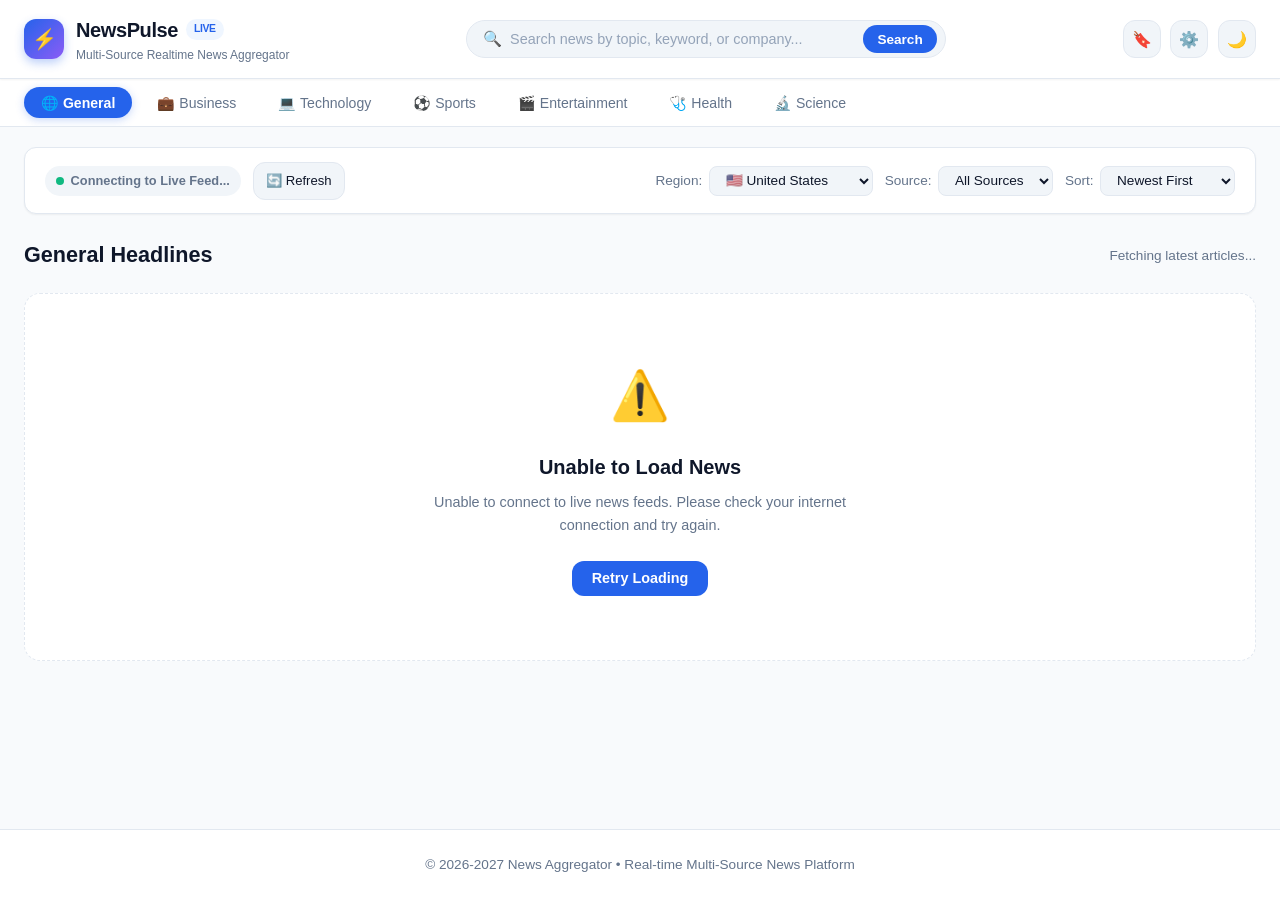
<file: index.html>
<!DOCTYPE html>
<html lang="en" data-theme="light">
<head>
  <meta charset="UTF-8">
  <meta name="viewport" content="width=device-width, initial-scale=1.0">
  <title>News Aggregator - Live News Platform</title>
  <meta name="description" content="A dynamic news aggregator web application fetching, preprocessing, and organizing news from multiple sources.">
  <link rel="stylesheet" href="./static/css/style.css">
  <!-- Favicon icon using SVG data URI -->
  <link rel="icon" href="data:image/svg+xml,<svg xmlns='http://www.w3.org/2000/svg' viewBox='0 0 100 100'><text y='.9em' font-size='90'>📰</text></svg>">
</head>
<body>

  <!-- Top Header & Navigation -->
  <header class="site-header">
    <div class="header-container">
      
      <!-- Brand / Logo -->
      <a href="#" class="brand" title="News Aggregator">
        <div class="brand-icon">⚡</div>
        <div class="brand-text">
          <h1>NewsPulse <span class="brand-badge">Live</span></h1>
          <p>Multi-Source Realtime News Aggregator</p>
        </div>
      </a>

      <!-- Search Box -->
      <div class="search-container">
        <form id="searchForm" class="search-form" role="search">
          <span class="search-icon">🔍</span>
          <input 
            type="search" 
            id="searchInput" 
            class="search-input" 
            placeholder="Search news by topic, keyword, or company..." 
            autocomplete="off"
            aria-label="Search articles"
          >
          <button type="button" id="searchClearBtn" class="search-clear-btn" title="Clear search">✕</button>
          <button type="submit" class="search-btn">Search</button>
        </form>
      </div>

      <!-- Action Buttons -->
      <div class="header-actions">
        <!-- Bookmarks Trigger -->
        <button id="bookmarksBtn" class="icon-btn" title="Saved Articles" aria-label="View Saved Articles">
          🔖
          <span id="bookmarkCount" class="badge-count">0</span>
        </button>

        <!-- API Settings Modal Trigger -->
        <button id="settingsBtn" class="icon-btn" title="API Configuration" aria-label="API Settings">
          ⚙️
        </button>

        <!-- Theme Toggle (Dark/Light) -->
        <button id="themeToggleBtn" class="icon-btn" title="Toggle Light/Dark Theme" aria-label="Toggle theme">
          🌙
        </button>
      </div>

    </div>
  </header>

  <!-- Categories Horizontal Navigation Bar -->
  <nav class="categories-nav" aria-label="News categories">
    <div class="categories-container" id="categoryContainer">
      <button class="cat-btn active" data-category="general">🌐 General</button>
      <button class="cat-btn" data-category="business">💼 Business</button>
      <button class="cat-btn" data-category="technology">💻 Technology</button>
      <button class="cat-btn" data-category="sports">⚽ Sports</button>
      <button class="cat-btn" data-category="entertainment">🎬 Entertainment</button>
      <button class="cat-btn" data-category="health">🩺 Health</button>
      <button class="cat-btn" data-category="science">🔬 Science</button>
    </div>
  </nav>

  <!-- Filter & Controls Toolbar -->
  <section class="toolbar-section">
    <div class="toolbar-card">
      
      <!-- Left: Status & Active Provider -->
      <div class="toolbar-left">
        <div class="status-badge" id="providerBadge" title="Data source provider">
          <span class="status-dot"></span>
          <span id="providerText">Connecting to Live Feed...</span>
        </div>
        <button id="refreshBtn" class="icon-btn" style="width: auto; padding: 0.35rem 0.75rem; gap: 0.35rem; font-size: 0.82rem;" title="Refresh news">
          🔄 Refresh
        </button>
      </div>

      <!-- Right: Country, Source & Sort Dropdowns -->
      <div class="toolbar-right">
        
        <!-- Country Select -->
        <div class="filter-group">
          <label for="countrySelect">Region:</label>
          <select id="countrySelect" class="custom-select">
            <option value="us" selected>🇺🇸 United States</option>
            <option value="in">🇮🇳 India</option>
            <option value="gb">🇬🇧 United Kingdom</option>
            <option value="ca">🇨🇦 Canada</option>
            <option value="au">🇦🇺 Australia</option>
          </select>
        </div>

        <!-- News Source Filter -->
        <div class="filter-group">
          <label for="sourceSelect">Source:</label>
          <select id="sourceSelect" class="custom-select">
            <option value="all" selected>All Sources</option>
          </select>
        </div>

        <!-- Sorting Filter -->
        <div class="filter-group">
          <label for="sortSelect">Sort:</label>
          <select id="sortSelect" class="custom-select">
            <option value="newest" selected>Newest First</option>
            <option value="oldest">Oldest First</option>
            <option value="title">Headline (A-Z)</option>
          </select>
        </div>

      </div>

    </div>
  </section>

  <!-- Main News Content Section -->
  <main class="main-content">
    <div class="section-header">
      <h2 class="section-title" id="sectionHeading">
        <span>Latest Top Stories</span>
      </h2>
      <span class="results-count" id="resultsCount">Loading articles...</span>
    </div>

    <!-- Dynamic News Cards Grid -->
    <div class="news-grid" id="newsGrid">
      <!-- Skeleton Loading Placeholders will be rendered here by JS initially -->
    </div>
  </main>

  <!-- Bookmarks Modal Dialog -->
  <div id="bookmarksModal" class="modal-backdrop" role="dialog" aria-modal="true" aria-labelledby="bookmarksTitle">
    <div class="modal-dialog">
      <div class="modal-header">
        <h3 class="modal-title" id="bookmarksTitle">🔖 Saved Bookmarks</h3>
        <button type="button" class="modal-close" data-close-modal title="Close">&times;</button>
      </div>
      <div class="modal-body">
        <div id="bookmarksList" class="bookmarks-list">
          <!-- Bookmarked items injected by JavaScript -->
        </div>
      </div>
      <div class="modal-footer">
        <button type="button" id="clearAllBookmarksBtn" class="btn-secondary" style="color: var(--danger);">Clear All</button>
        <button type="button" class="btn-primary" data-close-modal>Done</button>
      </div>
    </div>
  </div>

  <!-- API Key Settings Modal Dialog -->
  <div id="settingsModal" class="modal-backdrop" role="dialog" aria-modal="true" aria-labelledby="settingsTitle">
    <div class="modal-dialog">
      <div class="modal-header">
        <h3 class="modal-title" id="settingsTitle">⚙️ Live Feed & API Settings</h3>
        <button type="button" class="modal-close" data-close-modal title="Close">&times;</button>
      </div>
      <div class="modal-body">
        <p class="form-hint" style="margin-bottom: 1.25rem;">
          This web application operates client-side on <strong>GitHub Pages</strong> with free, CORS-enabled global news feeds (Saurav.tech & Google News Live Feeds). No API keys are required!
        </p>
        
        <div class="form-group">
          <label class="form-label" for="customApiKeyInput">Optional Custom NewsAPI Key (Localhost only)</label>
          <input type="password" id="customApiKeyInput" class="form-input" placeholder="Enter key (optional for localhost)">
        </div>

        <p class="form-hint">
          Free keys can be obtained at <a href="https://newsapi.org/register" target="_blank" rel="noopener noreferrer" style="color: var(--primary);">newsapi.org/register</a>. Note: NewsAPI free keys only work from localhost due to their CORS policy.
        </p>
      </div>
      <div class="modal-footer">
        <button type="button" id="resetApiKeyBtn" class="btn-secondary">Use Free Live Feed</button>
        <button type="button" id="saveApiKeyBtn" class="btn-primary">Save Key</button>
      </div>
    </div>
  </div>

  <!-- Toast Notification Container -->
  <div id="toastContainer" class="toast-container" aria-live="polite"></div>

  <!-- Page Footer -->
  <footer class="site-footer">
    <p>&copy; 2026-2027 News Aggregator &bull; Real-time Multi-Source News Platform</p>
  </footer>

  <!-- Frontend JavaScript -->
  <script src="./static/js/app.js"></script>
</body>
</html>
</file>
<file: static/css/style.css>
/* ==========================================================================
   News Aggregator - CSS Stylesheet
   Supports Light/Dark Mode, Responsive Grid, and Modern UI
   ========================================================================== */

:root {
  /* Light Theme Palette */
  --bg-main: #f8fafc;
  --bg-card: #ffffff;
  --bg-card-hover: #ffffff;
  --bg-header: #ffffff;
  --bg-subtle: #f1f5f9;
  --border-color: #e2e8f0;
  
  --text-main: #0f172a;
  --text-muted: #64748b;
  --text-dim: #94a3b8;
  
  --primary: #2563eb;
  --primary-hover: #1d4ed8;
  --primary-light: #eff6ff;
  
  --accent: #8b5cf6;
  --success: #10b981;
  --warning: #f59e0b;
  --danger: #ef4444;

  --shadow-sm: 0 1px 2px 0 rgba(0, 0, 0, 0.05);
  --shadow-md: 0 4px 6px -1px rgba(0, 0, 0, 0.08), 0 2px 4px -1px rgba(0, 0, 0, 0.04);
  --shadow-lg: 0 10px 15px -3px rgba(0, 0, 0, 0.1), 0 4px 6px -2px rgba(0, 0, 0, 0.05);
  
  --radius-sm: 8px;
  --radius-md: 12px;
  --radius-lg: 16px;
  --radius-full: 9999px;

  --transition: all 0.25s cubic-bezier(0.4, 0, 0.2, 1);
}

[data-theme="dark"] {
  /* Dark Theme Palette */
  --bg-main: #0b0f19;
  --bg-card: #131b2e;
  --bg-card-hover: #18223a;
  --bg-header: rgba(19, 27, 46, 0.95);
  --bg-subtle: #1e293b;
  --border-color: #243049;

  --text-main: #f8fafc;
  --text-muted: #94a3b8;
  --text-dim: #64748b;

  --primary: #3b82f6;
  --primary-hover: #60a5fa;
  --primary-light: rgba(59, 130, 246, 0.15);

  --shadow-sm: 0 1px 3px 0 rgba(0, 0, 0, 0.3);
  --shadow-md: 0 4px 12px 0 rgba(0, 0, 0, 0.4);
  --shadow-lg: 0 12px 24px -4px rgba(0, 0, 0, 0.5);
}

/* Reset & Base */
* {
  margin: 0;
  padding: 0;
  box-sizing: border-box;
}

body {
  font-family: -apple-system, BlinkMacSystemFont, "Segoe UI", Roboto, Helvetica, Arial, sans-serif;
  background-color: var(--bg-main);
  color: var(--text-main);
  line-height: 1.6;
  min-height: 100vh;
  display: flex;
  flex-direction: column;
  transition: background-color 0.3s ease, color 0.3s ease;
}

/* Header & Navbar */
.site-header {
  position: sticky;
  top: 0;
  z-index: 100;
  background-color: var(--bg-header);
  border-bottom: 1px solid var(--border-color);
  backdrop-filter: blur(12px);
  box-shadow: var(--shadow-sm);
}

.header-container {
  max-width: 1280px;
  margin: 0 auto;
  padding: 0.85rem 1.5rem;
  display: flex;
  align-items: center;
  justify-content: space-between;
  gap: 1.5rem;
}

.brand {
  display: flex;
  align-items: center;
  gap: 0.75rem;
  text-decoration: none;
  color: var(--text-main);
}

.brand-icon {
  background: linear-gradient(135deg, var(--primary), var(--accent));
  color: #fff;
  width: 40px;
  height: 40px;
  border-radius: var(--radius-md);
  display: flex;
  align-items: center;
  justify-content: center;
  font-size: 1.25rem;
  font-weight: 800;
  box-shadow: 0 4px 10px rgba(37, 99, 235, 0.3);
}

.brand-text h1 {
  font-size: 1.25rem;
  font-weight: 700;
  letter-spacing: -0.02em;
  display: flex;
  align-items: center;
  gap: 0.5rem;
}

.brand-badge {
  font-size: 0.65rem;
  font-weight: 600;
  background: var(--primary-light);
  color: var(--primary);
  padding: 0.15rem 0.5rem;
  border-radius: var(--radius-full);
  text-transform: uppercase;
}

.brand-text p {
  font-size: 0.75rem;
  color: var(--text-muted);
}

/* Search Bar in Header */
.search-container {
  flex: 1;
  max-width: 480px;
  position: relative;
}

.search-form {
  display: flex;
  align-items: center;
  background-color: var(--bg-subtle);
  border: 1px solid var(--border-color);
  border-radius: var(--radius-full);
  padding: 0.25rem 0.5rem 0.25rem 1rem;
  transition: var(--transition);
}

.search-form:focus-within {
  border-color: var(--primary);
  box-shadow: 0 0 0 3px rgba(37, 99, 235, 0.15);
  background-color: var(--bg-card);
}

.search-icon {
  color: var(--text-dim);
  font-size: 0.95rem;
  margin-right: 0.5rem;
}

.search-input {
  border: none;
  background: transparent;
  color: var(--text-main);
  width: 100%;
  font-size: 0.9rem;
  outline: none;
}

.search-input::placeholder {
  color: var(--text-dim);
}

.search-clear-btn {
  background: none;
  border: none;
  color: var(--text-dim);
  cursor: pointer;
  padding: 0.25rem 0.5rem;
  display: none;
  font-size: 1rem;
}

.search-clear-btn:hover {
  color: var(--text-main);
}

.search-btn {
  background: var(--primary);
  color: white;
  border: none;
  border-radius: var(--radius-full);
  padding: 0.4rem 0.9rem;
  font-size: 0.85rem;
  font-weight: 600;
  cursor: pointer;
  transition: var(--transition);
}

.search-btn:hover {
  background: var(--primary-hover);
}

/* Header Actions */
.header-actions {
  display: flex;
  align-items: center;
  gap: 0.6rem;
}

.icon-btn {
  background: var(--bg-subtle);
  border: 1px solid var(--border-color);
  color: var(--text-main);
  width: 38px;
  height: 38px;
  border-radius: var(--radius-md);
  display: flex;
  align-items: center;
  justify-content: center;
  cursor: pointer;
  position: relative;
  transition: var(--transition);
  font-size: 1rem;
}

.icon-btn:hover {
  background: var(--border-color);
  transform: translateY(-1px);
}

.badge-count {
  position: absolute;
  top: -4px;
  right: -4px;
  background: var(--primary);
  color: white;
  font-size: 0.65rem;
  font-weight: 700;
  min-width: 18px;
  height: 18px;
  border-radius: 9px;
  display: flex;
  align-items: center;
  justify-content: center;
  padding: 0 4px;
}

/* Categories Navigation Bar */
.categories-nav {
  background: var(--bg-card);
  border-bottom: 1px solid var(--border-color);
  padding: 0.5rem 0;
  overflow-x: auto;
  scrollbar-width: none; /* Firefox */
}

.categories-nav::-webkit-scrollbar {
  display: none; /* Chrome, Safari */
}

.categories-container {
  max-width: 1280px;
  margin: 0 auto;
  padding: 0 1.5rem;
  display: flex;
  gap: 0.5rem;
}

.cat-btn {
  background: transparent;
  border: 1px solid transparent;
  color: var(--text-muted);
  font-size: 0.88rem;
  font-weight: 500;
  padding: 0.4rem 1rem;
  border-radius: var(--radius-full);
  cursor: pointer;
  white-space: nowrap;
  display: flex;
  align-items: center;
  gap: 0.4rem;
  transition: var(--transition);
}

.cat-btn:hover {
  background: var(--bg-subtle);
  color: var(--text-main);
}

.cat-btn.active {
  background: var(--primary);
  color: #ffffff;
  font-weight: 600;
  box-shadow: 0 2px 8px rgba(37, 99, 235, 0.25);
}

/* Filter & Controls Toolbar */
.toolbar-section {
  max-width: 1280px;
  margin: 1.25rem auto 0;
  padding: 0 1.5rem;
  width: 100%;
}

.toolbar-card {
  background: var(--bg-card);
  border: 1px solid var(--border-color);
  border-radius: var(--radius-md);
  padding: 0.85rem 1.25rem;
  display: flex;
  align-items: center;
  justify-content: space-between;
  flex-wrap: wrap;
  gap: 1rem;
  box-shadow: var(--shadow-sm);
}

.toolbar-left {
  display: flex;
  align-items: center;
  gap: 0.75rem;
  flex-wrap: wrap;
}

.status-badge {
  display: inline-flex;
  align-items: center;
  gap: 0.4rem;
  font-size: 0.8rem;
  font-weight: 600;
  color: var(--text-muted);
  background: var(--bg-subtle);
  padding: 0.3rem 0.7rem;
  border-radius: var(--radius-full);
}

.status-dot {
  width: 8px;
  height: 8px;
  border-radius: 50%;
  background-color: var(--success);
  display: inline-block;
}

.toolbar-right {
  display: flex;
  align-items: center;
  gap: 0.75rem;
  flex-wrap: wrap;
}

.filter-group {
  display: flex;
  align-items: center;
  gap: 0.4rem;
  font-size: 0.85rem;
  color: var(--text-muted);
}

.custom-select {
  background: var(--bg-subtle);
  border: 1px solid var(--border-color);
  color: var(--text-main);
  padding: 0.35rem 0.75rem;
  border-radius: var(--radius-sm);
  font-size: 0.85rem;
  outline: none;
  cursor: pointer;
  transition: var(--transition);
}

.custom-select:focus {
  border-color: var(--primary);
}

/* Main Content Area */
.main-content {
  max-width: 1280px;
  margin: 1.5rem auto;
  padding: 0 1.5rem;
  flex: 1;
  width: 100%;
}

.section-header {
  display: flex;
  align-items: center;
  justify-content: space-between;
  margin-bottom: 1.25rem;
}

.section-title {
  font-size: 1.35rem;
  font-weight: 700;
  color: var(--text-main);
  display: flex;
  align-items: center;
  gap: 0.5rem;
}

.results-count {
  font-size: 0.85rem;
  color: var(--text-muted);
  font-weight: 500;
}

/* News Cards Grid */
.news-grid {
  display: grid;
  grid-template-columns: repeat(auto-fill, minmax(320px, 1fr));
  gap: 1.5rem;
}

/* News Card Component */
.news-card {
  background: var(--bg-card);
  border: 1px solid var(--border-color);
  border-radius: var(--radius-lg);
  overflow: hidden;
  display: flex;
  flex-direction: column;
  transition: var(--transition);
  box-shadow: var(--shadow-sm);
  position: relative;
}

.news-card:hover {
  transform: translateY(-4px);
  box-shadow: var(--shadow-lg);
  border-color: rgba(37, 99, 235, 0.3);
}

.card-media {
  position: relative;
  width: 100%;
  padding-top: 56.25%; /* 16:9 aspect ratio */
  background: var(--bg-subtle);
  overflow: hidden;
}

.card-img {
  position: absolute;
  top: 0;
  left: 0;
  width: 100%;
  height: 100%;
  object-fit: cover;
  transition: transform 0.5s ease;
}

.news-card:hover .card-img {
  transform: scale(1.05);
}

.media-badges {
  position: absolute;
  top: 0.75rem;
  left: 0.75rem;
  display: flex;
  gap: 0.4rem;
  z-index: 2;
}

.source-badge {
  background: rgba(15, 23, 42, 0.85);
  color: #ffffff;
  font-size: 0.7rem;
  font-weight: 600;
  padding: 0.25rem 0.6rem;
  border-radius: var(--radius-sm);
  backdrop-filter: blur(4px);
  letter-spacing: 0.02em;
}

.category-tag {
  background: rgba(37, 99, 235, 0.9);
  color: #ffffff;
  font-size: 0.7rem;
  font-weight: 600;
  padding: 0.25rem 0.6rem;
  border-radius: var(--radius-sm);
  backdrop-filter: blur(4px);
}

.bookmark-icon-btn {
  position: absolute;
  top: 0.75rem;
  right: 0.75rem;
  z-index: 2;
  background: rgba(15, 23, 42, 0.75);
  color: #ffffff;
  border: none;
  width: 32px;
  height: 32px;
  border-radius: 50%;
  display: flex;
  align-items: center;
  justify-content: center;
  cursor: pointer;
  backdrop-filter: blur(4px);
  transition: var(--transition);
  font-size: 0.9rem;
}

.bookmark-icon-btn:hover {
  background: var(--primary);
  transform: scale(1.1);
}

.bookmark-icon-btn.saved {
  background: var(--primary);
  color: #ffffff;
}

.card-body {
  padding: 1.25rem;
  display: flex;
  flex-direction: column;
  flex: 1;
}

.card-meta {
  display: flex;
  align-items: center;
  justify-content: space-between;
  margin-bottom: 0.6rem;
  font-size: 0.75rem;
  color: var(--text-muted);
}

.card-time {
  display: flex;
  align-items: center;
  gap: 0.3rem;
}

/* Sentiment Badges (AI/ML Module) */
.badge-sentiment {
  font-size: 0.68rem;
  font-weight: 600;
  padding: 0.15rem 0.5rem;
  border-radius: var(--radius-full);
  display: inline-flex;
  align-items: center;
  gap: 0.25rem;
}

.badge-positive {
  background: rgba(16, 185, 129, 0.15);
  color: #059669;
  border: 1px solid rgba(16, 185, 129, 0.3);
}

.badge-negative {
  background: rgba(239, 68, 68, 0.15);
  color: #dc2626;
  border: 1px solid rgba(239, 68, 68, 0.3);
}

.badge-neutral {
  background: var(--bg-subtle);
  color: var(--text-muted);
  border: 1px solid var(--border-color);
}

.card-title {
  font-size: 1.05rem;
  font-weight: 700;
  line-height: 1.4;
  margin-bottom: 0.6rem;
  color: var(--text-main);
  display: -webkit-box;
  -webkit-line-clamp: 2;
  -webkit-box-orient: vertical;
  overflow: hidden;
}

.card-description {
  font-size: 0.85rem;
  color: var(--text-muted);
  line-height: 1.5;
  margin-bottom: 1.2rem;
  display: -webkit-box;
  -webkit-line-clamp: 3;
  -webkit-box-orient: vertical;
  overflow: hidden;
  flex: 1;
}

.card-footer {
  margin-top: auto;
  display: flex;
  align-items: center;
  justify-content: space-between;
  border-top: 1px solid var(--border-color);
  padding-top: 0.85rem;
}

.read-more-link {
  color: var(--primary);
  font-size: 0.85rem;
  font-weight: 600;
  text-decoration: none;
  display: inline-flex;
  align-items: center;
  gap: 0.35rem;
  transition: var(--transition);
}

.read-more-link:hover {
  color: var(--primary-hover);
  transform: translateX(3px);
}

/* Skeleton Loading State */
.skeleton-card {
  background: var(--bg-card);
  border: 1px solid var(--border-color);
  border-radius: var(--radius-lg);
  overflow: hidden;
  box-shadow: var(--shadow-sm);
}

.skeleton-media {
  width: 100%;
  padding-top: 56.25%;
  background: var(--bg-subtle);
  position: relative;
  overflow: hidden;
}

.skeleton-body {
  padding: 1.25rem;
}

.skeleton-line {
  height: 12px;
  background: var(--bg-subtle);
  border-radius: var(--radius-sm);
  margin-bottom: 0.75rem;
}

.skeleton-line.title {
  height: 18px;
  width: 85%;
}

.skeleton-line.sub {
  width: 60%;
}

.skeleton-line.desc1 {
  width: 100%;
}

.skeleton-line.desc2 {
  width: 75%;
}

@keyframes pulse {
  0% { opacity: 0.6; }
  50% { opacity: 1; }
  100% { opacity: 0.6; }
}

.skeleton-media, .skeleton-line {
  animation: pulse 1.5s infinite ease-in-out;
}

/* Empty & Error States */
.state-container {
  grid-column: 1 / -1;
  text-align: center;
  padding: 4rem 1.5rem;
  background: var(--bg-card);
  border: 1px dashed var(--border-color);
  border-radius: var(--radius-lg);
}

.state-icon {
  font-size: 3rem;
  color: var(--text-dim);
  margin-bottom: 1rem;
}

.state-title {
  font-size: 1.25rem;
  font-weight: 700;
  margin-bottom: 0.5rem;
  color: var(--text-main);
}

.state-desc {
  font-size: 0.9rem;
  color: var(--text-muted);
  max-width: 420px;
  margin: 0 auto 1.5rem;
}

.btn-primary {
  background: var(--primary);
  color: #ffffff;
  border: none;
  border-radius: var(--radius-md);
  padding: 0.6rem 1.2rem;
  font-size: 0.9rem;
  font-weight: 600;
  cursor: pointer;
  transition: var(--transition);
  display: inline-flex;
  align-items: center;
  gap: 0.5rem;
}

.btn-primary:hover {
  background: var(--primary-hover);
}

/* Modal Overlay & Dialogs */
.modal-backdrop {
  position: fixed;
  top: 0;
  left: 0;
  width: 100vw;
  height: 100vh;
  background: rgba(0, 0, 0, 0.6);
  backdrop-filter: blur(4px);
  z-index: 200;
  display: none;
  align-items: center;
  justify-content: center;
  padding: 1.5rem;
}

.modal-backdrop.active {
  display: flex;
}

.modal-dialog {
  background: var(--bg-card);
  border: 1px solid var(--border-color);
  border-radius: var(--radius-lg);
  max-width: 580px;
  width: 100%;
  max-height: 85vh;
  display: flex;
  flex-direction: column;
  box-shadow: var(--shadow-lg);
  animation: modalIn 0.2s ease-out;
}

@keyframes modalIn {
  from { opacity: 0; transform: scale(0.95); }
  to { opacity: 1; transform: scale(1); }
}

.modal-header {
  padding: 1.25rem 1.5rem;
  border-bottom: 1px solid var(--border-color);
  display: flex;
  align-items: center;
  justify-content: space-between;
}

.modal-title {
  font-size: 1.15rem;
  font-weight: 700;
  display: flex;
  align-items: center;
  gap: 0.5rem;
}

.modal-close {
  background: none;
  border: none;
  font-size: 1.5rem;
  color: var(--text-muted);
  cursor: pointer;
  padding: 0.25rem;
  line-height: 1;
}

.modal-body {
  padding: 1.5rem;
  overflow-y: auto;
}

.form-group {
  margin-bottom: 1.25rem;
}

.form-label {
  display: block;
  font-size: 0.85rem;
  font-weight: 600;
  margin-bottom: 0.4rem;
  color: var(--text-main);
}

.form-input {
  width: 100%;
  padding: 0.65rem 0.85rem;
  border: 1px solid var(--border-color);
  border-radius: var(--radius-sm);
  background: var(--bg-subtle);
  color: var(--text-main);
  font-size: 0.9rem;
  outline: none;
}

.form-input:focus {
  border-color: var(--primary);
  box-shadow: 0 0 0 3px rgba(37, 99, 235, 0.15);
}

.form-hint {
  font-size: 0.78rem;
  color: var(--text-muted);
  margin-top: 0.4rem;
  line-height: 1.4;
}

.modal-footer {
  padding: 1rem 1.5rem;
  border-top: 1px solid var(--border-color);
  display: flex;
  align-items: center;
  justify-content: flex-end;
  gap: 0.75rem;
}

.btn-secondary {
  background: var(--bg-subtle);
  color: var(--text-main);
  border: 1px solid var(--border-color);
  border-radius: var(--radius-md);
  padding: 0.55rem 1.1rem;
  font-size: 0.88rem;
  cursor: pointer;
}

/* Bookmarks List inside Modal */
.bookmarks-list {
  display: flex;
  flex-direction: column;
  gap: 0.85rem;
}

.bookmark-item {
  display: flex;
  gap: 1rem;
  background: var(--bg-subtle);
  border: 1px solid var(--border-color);
  border-radius: var(--radius-md);
  padding: 0.75rem;
  align-items: center;
}

.bookmark-thumb {
  width: 60px;
  height: 60px;
  border-radius: var(--radius-sm);
  object-fit: cover;
  flex-shrink: 0;
}

.bookmark-info {
  flex: 1;
  min-width: 0;
}

.bookmark-title {
  font-size: 0.88rem;
  font-weight: 600;
  color: var(--text-main);
  text-decoration: none;
  display: -webkit-box;
  -webkit-line-clamp: 2;
  -webkit-box-orient: vertical;
  overflow: hidden;
  margin-bottom: 0.2rem;
}

.bookmark-title:hover {
  color: var(--primary);
}

.bookmark-meta {
  font-size: 0.75rem;
  color: var(--text-muted);
}

.bookmark-del-btn {
  background: none;
  border: none;
  color: var(--danger);
  cursor: pointer;
  padding: 0.4rem;
  font-size: 1rem;
}

/* Toast Notifications */
.toast-container {
  position: fixed;
  bottom: 1.5rem;
  right: 1.5rem;
  z-index: 300;
  display: flex;
  flex-direction: column;
  gap: 0.5rem;
}

.toast {
  background: var(--bg-card);
  color: var(--text-main);
  border: 1px solid var(--border-color);
  border-left: 4px solid var(--primary);
  border-radius: var(--radius-md);
  padding: 0.75rem 1.25rem;
  box-shadow: var(--shadow-lg);
  font-size: 0.85rem;
  display: flex;
  align-items: center;
  gap: 0.5rem;
  animation: toastSlide 0.25s ease-out;
}

@keyframes toastSlide {
  from { transform: translateX(100%); opacity: 0; }
  to { transform: translateX(0); opacity: 1; }
}

/* Footer */
.site-footer {
  margin-top: auto;
  background: var(--bg-card);
  border-top: 1px solid var(--border-color);
  padding: 1.5rem;
  text-align: center;
  font-size: 0.85rem;
  color: var(--text-muted);
}

.footer-synopsis-tag {
  display: inline-block;
  margin-top: 0.35rem;
  font-size: 0.75rem;
  color: var(--text-dim);
}

/* Responsive Breakpoints */
@media (max-width: 768px) {
  .header-container {
    flex-wrap: wrap;
  }
  .search-container {
    order: 3;
    max-width: 100%;
    width: 100%;
  }
  .toolbar-card {
    flex-direction: column;
    align-items: stretch;
  }
  .toolbar-left, .toolbar-right {
    justify-content: space-between;
  }
}
</file>
